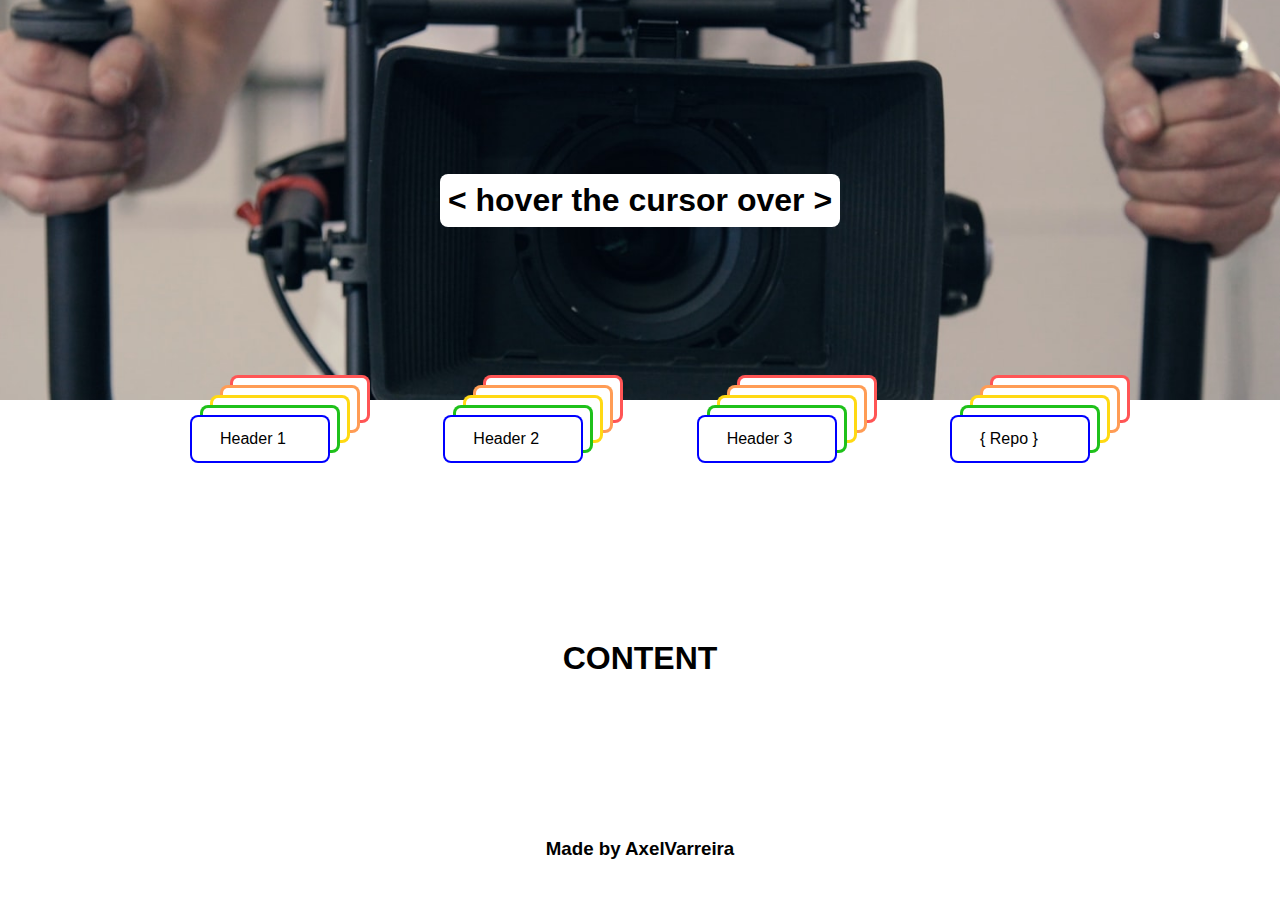
<file: index.html>
<!DOCTYPE html>
<html lang="en">
  <head>
    <meta charset="UTF-8" />
    <title>Header 0</title>
    <link
      rel="stylesheet"
      type="text/css"
      href="./components/global.css"
      media="screen"
    />
    <link rel="stylesheet" type="text/css" href="./style.css" media="screen" />
  </head>
  <body>
    <div class="background">
      <h1 class="background-title">< hover the cursor over ></h1>
      <img
        class="background-header"
        src="../../assets/background0.jpeg"
        alt="header background"
      />
    </div>
    <header>
      <div class="container wrapper">
        <ul class="menu-header">
          <li class="item-list">
            <a
              href="./pages/header1/index.html"
              alt="Vai para o header 1"
              class="link-item"
              >Header 1</a
            >
          </li>
          <li class="item-list">
            <a
              href="./pages/header2/index.html"
              alt="Vai para o header 2"
              class="link-item"
              >Header 2</a
            >
          </li>
          <li class="item-list">
            <a
              href="./pages/header3/index.html"
              alt="Vai para o header 3"
              class="link-item"
              >Header 3</a
            >
          </li>
          <li class="item-list">
            <a
              href="https://github.com/AxelVarreira/Headers1"
              alt="Repositorio desse projeto"
              class="link-item"
              >{ Repo }</a
            >
          </li>
        </ul>
      </div>
    </header>
    <main>
      <h1>CONTENT</h1>
    </main>
    <footer><h3>Made by AxelVarreira</h3></footer>
  </body>
</html>
</file>
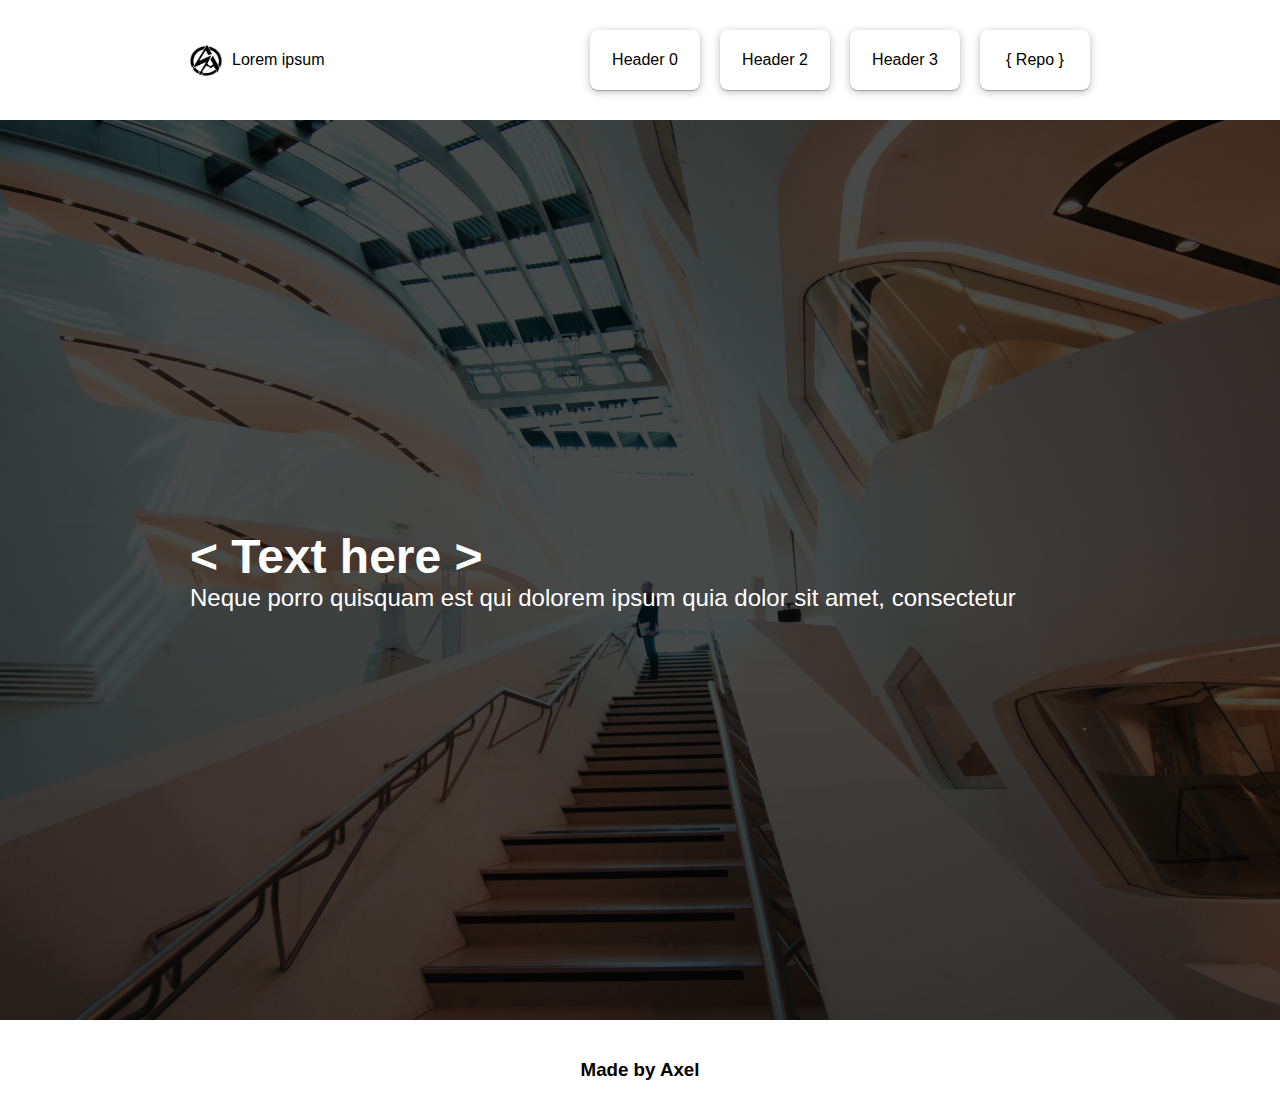
<file: pages/header1/index.html>
<!DOCTYPE html>
<html lang="en">
  <head>
    <meta charset="UTF-8" />
    <title>Header 1</title>
    <link
      rel="stylesheet"
      type="text/css"
      href="../../components/global.css"
      media="screen"
    />
    <link rel="stylesheet" type="text/css" href="./style.css" media="screen" />
  </head>
  <body>
    <header>
      <div class="container">
        <div class="menu">
          <div class="logo-header">
            <img
              src="../../assets/logo.png"
              alt="Logo da pagina"
              class="logo"
              width="32"
              height="32"
            />
            <span> Lorem ipsum</span>
          </div>
          <div class="menu-links">
            <ul class="menu-header">
              <li class="item-list">
                <a
                  href="../../index.html"
                  alt="Vai para o header 0"
                  class="link-item"
                  >Header 0</a
                >
              </li>
              <li class="item-list">
                <a
                  href="../header2/index.html"
                  alt="Vai para o header 2"
                  class="link-item"
                  >Header 2</a
                >
              </li>
              <li class="item-list">
                <a
                  href="../header3/index.html"
                  alt="Vai para o header 3"
                  class="link-item"
                  >Header 3</a
                >
              </li>
              <li class="item-list">
                <a
                  href="https://github.com/AxelVarreira/Headers1"
                  alt="Repositorio desse projeto"
                  class="link-item"
                  >{ Repo }</a
                >
              </li>
            </ul>
          </div>
        </div>
      </div>
    </header>

    <main>
      <section class="section-one">
        <img
          src="../../assets/background1.jpg"
          alt="Background um"
          class="section-one-background"
        />
        <div class="container">
          <div class="section-content">
            <h1>< Text here ></h1>
            <p>
              Neque porro quisquam est qui dolorem ipsum quia dolor sit amet,
              consectetur
            </p>
          </div>
        </div>
      </section>
    </main>

    <footer><h3>Made by Axel</h3></footer>
  </body>
</html>
</file>
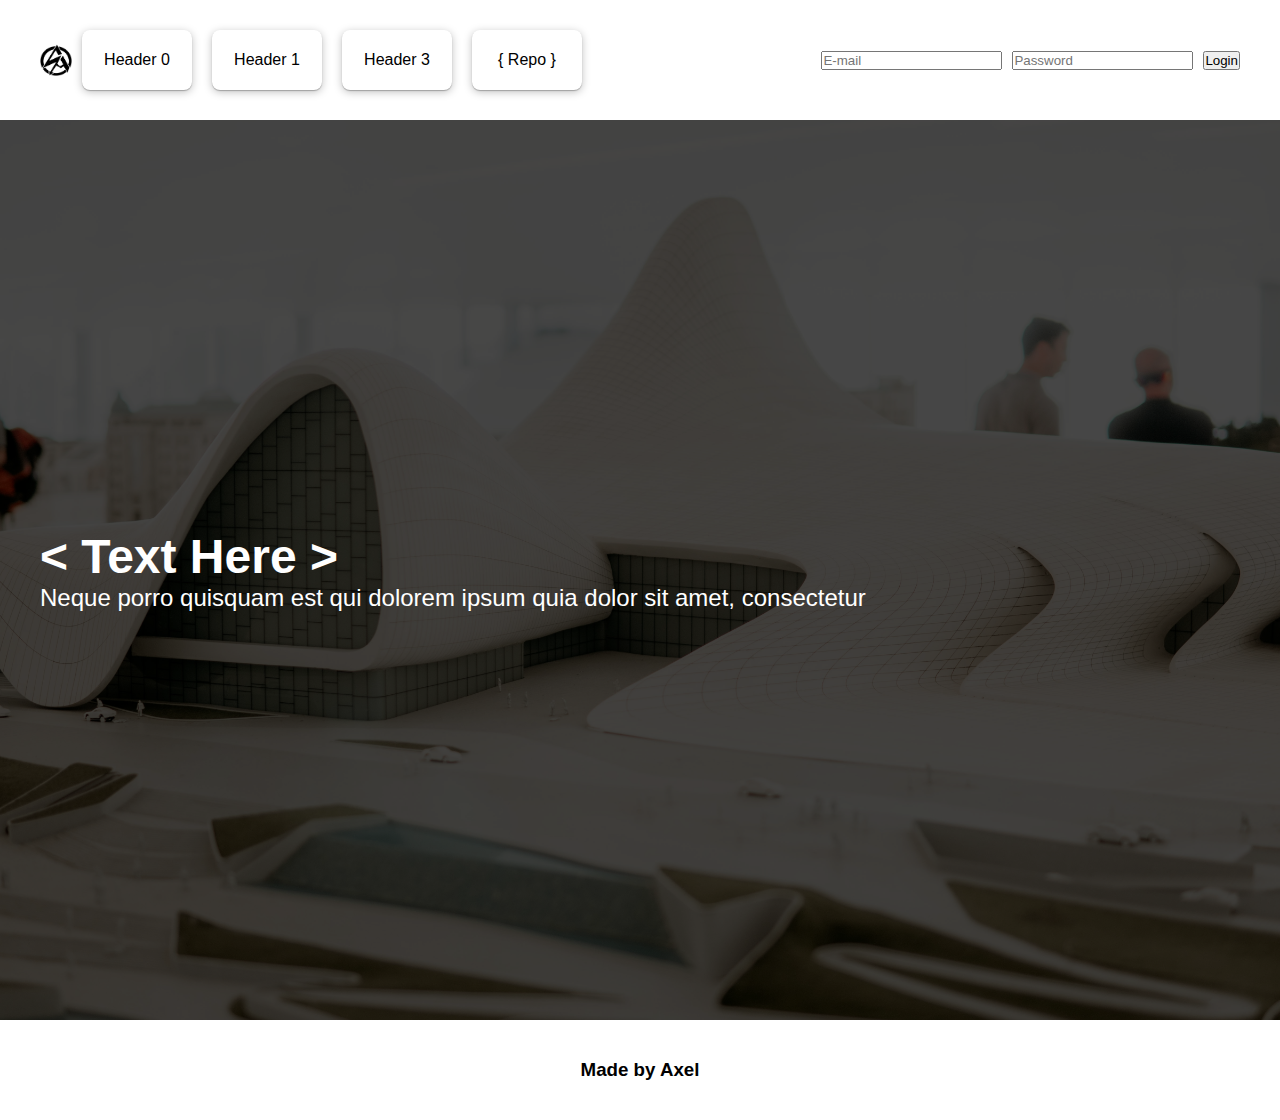
<file: pages/header2/index.html>
<!DOCTYPE html>
<html lang="en">
  <head>
    <meta charset="UTF-8" />
    <title>Header 2</title>
    <link
      rel="stylesheet"
      type="text/css"
      href="../../components/global.css"
      media="screen"
    />
    <link
      rel="stylesheet"
      type="text/css"
      href="../header1/style.css"
      media="screen"
    />
    <link rel="stylesheet" type="text/css" href="./style.css" media="screen" />
  </head>
  <body>
    <header>
      <div class="container">
        <div class="menu">
          <div class="logo-header">
            <img
              src="../../assets/logo.png"
              alt="Logo da pagina"
              class="logo"
              width="32"
              height="32"
            />
            <div class="menu-links">
              <ul class="menu-header">
                <li class="item-list">
                  <a
                    href="../../index.html"
                    alt="Vai para o header 0"
                    class="link-item"
                    >Header 0</a
                  >
                </li>
                <li class="item-list">
                  <a
                    href="../header1/index.html"
                    alt="Vai para o header 1"
                    class="link-item"
                    >Header 1</a
                  >
                </li>
                <li class="item-list">
                  <a
                    href="../header3/index.html"
                    alt="Vai para o header 3"
                    class="link-item"
                    >Header 3</a
                  >
                </li>
                <li class="item-list">
                  <a
                    href="https://github.com/AxelVarreira/Headers1"
                    alt="Repositorio desse projeto"
                    class="link-item"
                    >{ Repo }</a
                  >
                </li>
              </ul>
            </div>
          </div>
          <div class="input">
            <form action="#" method="" class="header-form">
              <div class="inputs">
                <div class="email-container">
                  <input
                    type="email"
                    name="email"
                    class="email-input"
                    placeholder="E-mail"
                    required
                  />
                </div>
                <div class="password-container">
                  <input
                    type="password"
                    name="password"
                    class="password-input"
                    placeholder="Password"
                    required
                  />
                </div>
              </div>
              <button action="" class="submit-button">Login</button>
            </form>
          </div>
        </div>
      </div>
    </header>

    <main>
      <section class="section-one">
        <img
          src="../../assets/background2.jpg"
          alt="Background dois"
          class="section-one-background"
        />
        <div class="container">
          <div class="section-content">
            <h1>< Text Here ></h1>
            <p>
              Neque porro quisquam est qui dolorem ipsum quia dolor sit amet,
              consectetur
            </p>
          </div>
        </div>
      </section>
    </main>

    <footer><h3>Made by Axel</h3></footer>
  </body>
</html>
</file>
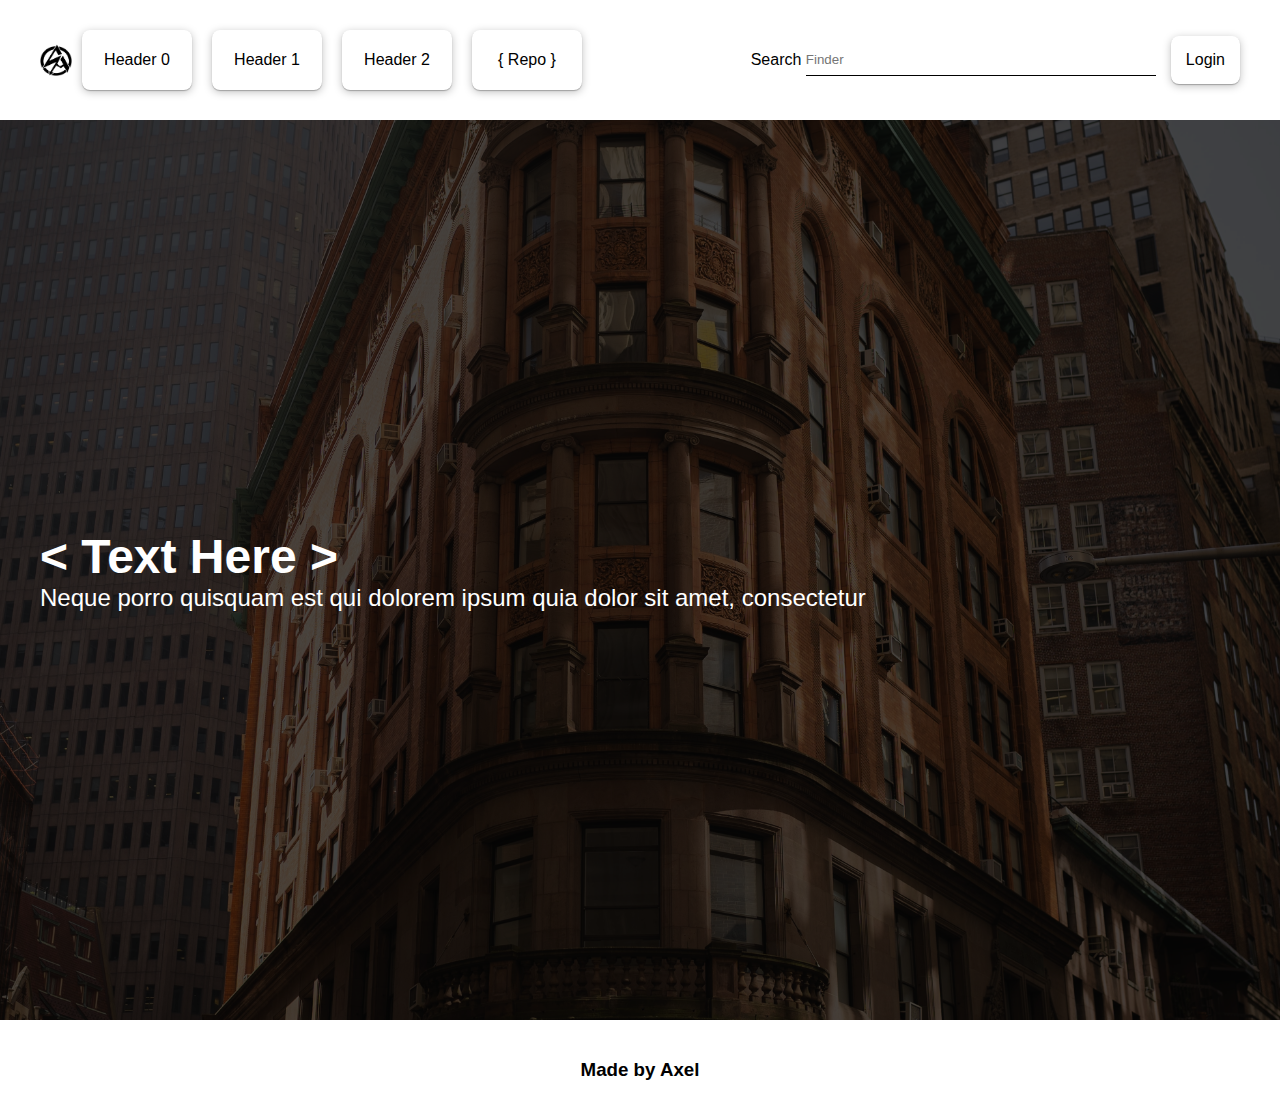
<file: pages/header3/index.html>
<!DOCTYPE html>
<html lang="en">
  <head>
    <meta charset="UTF-8" />
    <title>Header 3</title>
    <link
      rel="stylesheet"
      type="text/css"
      href="../../components/global.css"
      media="screen"
    />
    <link
      rel="stylesheet"
      type="text/css"
      href="../header1/style.css"
      media="screen"
    />
    <link rel="stylesheet" type="text/css" href="./style.css" media="screen" />
  </head>
  <body>
    <header>
      <div class="container">
        <div class="menu">
          <div class="logo-header">
            <img
              src="../../assets/logo.png"
              alt="Logo da pagina"
              class="logo"
              width="32"
              height="32"
            />
            <div class="menu-links">
              <ul class="menu-header">
                <li class="item-list">
                  <a
                    href="../../index.html"
                    alt="Vai para o header 0"
                    class="link-item"
                    >Header 0</a
                  >
                </li>
                <li class="item-list">
                  <a
                    href="../header1/index.html"
                    alt="Vai para o header 1"
                    class="link-item"
                    >Header 1</a
                  >
                </li>
                <li class="item-list">
                  <a
                    href="../header2/index.html"
                    alt="Vai para o header 2"
                    class="link-item"
                    >Header 2</a
                  >
                </li>
                <li class="item-list">
                  <a
                    href="https://github.com/AxelVarreira/Headers1"
                    alt="Repositorio desse projeto"
                    class="link-item"
                    >{ Repo }</a
                  >
                </li>
              </ul>
            </div>
          </div>
          <div class="header-button">
            <div class="header-search">
              <label for="search-bar">Search</label>
              <input
                id="search-bar"
                name="search-bar"
                placeholder="Finder"
                class="search-bar"
                type="text"
              />
            </div>
            <a href="#" class="login-button">Login</a>
          </div>
        </div>
      </div>
    </header>

    <main>
      <section class="section-one">
        <img
          src="../../assets/background3.jpg"
          alt="Background dois"
          class="section-one-background"
        />
        <div class="container">
          <div class="section-content">
            <h1>< Text Here ></h1>
            <p>
              Neque porro quisquam est qui dolorem ipsum quia dolor sit amet,
              consectetur
            </p>
          </div>
        </div>
      </section>
    </main>

    <footer><h3>Made by Axel</h3></footer>
  </body>
</html>
</file>
<file: components/global.css>
* {
  margin: 0;
  padding: 0;
  box-sizing: content-box;

  font-family: BlexMono Nerd Font, "Segoe UI", Tahoma, Geneva, Verdana,
    sans-serif;
}

.container {
  max-width: 900px;
  margin: 0 auto;
}

img {
  max-width: 100%;
}

body {
  width: 100%;
  height: 100%;
}
</file>
<file: style.css>
header {
  width: 100%;
  height: 20%;
  position: relative;
}

main {
  display: flex;
  justify-content: center;
  align-items: center;

  width: 100%;
  height: 40vh;
}

footer {
  display: flex;
  justify-content: center;
  align-items: center;
}

.background {
  height: 400px;
  width: 100%;

  position: relative;

  display: flex;
  justify-content: center;
  align-items: center;
}

.background-title {
  color: black;
  background-color: white;
  padding: 8px;
  border-radius: 8px;
  transition: 0.6s cubic-bezier(0.7, 0, 0.84, 0);
}

.background-title:hover {
  color: white;
  background-color: black;
  transition: 0.6s cubic-bezier(0.7, 0, 0.84, 0);
}

.background .background-header {
  object-fit: cover;
  object-position: 50% 23%;

  height: 100%;
  width: 100%;

  position: absolute;
  top: 0;
  left: 0;

  z-index: -1;
}

.wrapper {
  display: flex;
  flex-direction: column;
  align-items: center;
}

.container .menu-header {
  width: 100%;

  margin: 15px 0;

  display: flex;
  justify-content: space-between;
}

.container .menu-header .item-list {
  list-style: none;

  background-color: white;

  padding: 15px;

  width: 110px;

  transition: 0.6s cubic-bezier(0.61, 1, 0.88, 1);
  box-shadow: blue 0px 0px 0px 2px inset, rgb(255, 255, 255) 10px -10px 0px -3px,
    rgb(31, 193, 27) 10px -10px, rgb(255, 255, 255) 20px -20px 0px -3px,
    rgb(255, 217, 19) 20px -20px, rgb(255, 255, 255) 30px -30px 0px -3px,
    rgb(255, 156, 85) 30px -30px, rgb(255, 255, 255) 40px -40px 0px -3px,
    rgb(255, 85, 85) 40px -40px;
  border-radius: 8px;
}

.container .menu-header .item-list:hover {
  background-color: #f0803c;
  transition: 0.6s cubic-bezier(0.61, 1, 0.88, 1);

  box-shadow: black 0px 0px 0px 2px inset,
    rgb(255, 255, 255) 10px -10px 0px -3px, rgb(255, 217, 19) 10px -10px,
    rgb(255, 255, 255) 20px -20px 0px -3px, rgb(31, 193, 27) 20px -20px,
    rgb(255, 255, 255) 30px -30px 0px -3px, rgb(255, 85, 85) 30px -30px,
    rgb(255, 255, 255) 40px -40px 0px -3px, rgb(255, 156, 85) 40px -40px;
}

.container .menu-header .link-item {
  text-decoration: none;
  color: black;

  padding: 15px;

  border-radius: 8px;

  transition: 0.6s cubic-bezier(0.61, 1, 0.88, 1);
}

.container .menu-header .link-item:hover {
  color: white;
  transition: 0.6s cubic-bezier(0.61, 1, 0.88, 1);
}
</file>
<file: pages/header1/style.css>
header {
  height: 120px;
}

.container {
  height: 100%;
}

.section-content {
  display: flex;
  flex-direction: column;
  justify-content: center;
  align-items: initial;

  height: 100%;

  z-index: 10;
}

.section-content h1 {
  font-size: 48px;
  font-weight: bold;
  color: white;
}
.section-content p {
  color: white;
  font-size: 24px;
}

.menu {
  height: 100%;
  display: flex;
  justify-content: space-between;
  align-items: center;
}

.menu .logo-header {
  display: flex;
  align-items: center;
}

.menu .logo-header .logo {
  margin-right: 10px;
}

.menu .menu-header {
  display: flex;
  justify-content: space-between;

  width: 500px;
}

.menu .menu-header .item-list {
  list-style: none;

  width: 110px;
  height: 60px;

  border-radius: 8px;

  box-shadow: rgba(0, 0, 0, 0.25) 0px 0.0625em 0.0625em,
    rgba(0, 0, 0, 0.25) 0px 0.125em 0.5em,
    rgba(255, 255, 255, 0.1) 0px 0px 0px 1px inset;

  display: flex;
  justify-content: center;
  align-items: center;

  transition: 0.6s cubic-bezier(0.61, 1, 0.88, 1);
}

.menu .menu-header .item-list:hover {
  box-shadow: rgba(0, 0, 0, 0.3) 0px 19px 38px,
    rgba(0, 0, 0, 0.22) 0px 15px 12px;
  transition: 0.6s cubic-bezier(0.61, 1, 0.88, 1);
}

.menu .menu-header .item-list .link-item {
  width: 100%;
  height: 100%;
  text-decoration: none;
  display: flex;
  justify-content: center;
  align-items: center;

  color: black;
}

main {
  height: 100vh;
  width: 100%;
}

main .section-one {
  height: 100%;
  position: relative;
}

main .section-one::after {
  content: "";

  width: 100%;
  height: 100%;

  position: absolute;
  bottom: 0;
  left: 0;

  background-color: black;

  opacity: 70%;
  z-index: -1;
}

main .section-one .section-one-background {
  object-fit: cover;
  object-position: 50% 50%;

  height: 100%;
  width: 100%;

  position: absolute;
  top: 0;
  left: 0;

  z-index: -1;
}

footer {
  height: 100px;
  width: 100%;
  display: flex;
  align-items: center;
  justify-content: center;
}
</file>
<file: pages/header2/style.css>
.container {
  max-width: 1200px;
}

.menu .logo-header span {
  margin-right: 15px;
}

.menu .input .header-form {
  display: flex;
}

.menu .input .header-form .inputs {
  display: flex;
}

.menu .input .header-form .inputs .email-container .email-input,
.menu .input .header-form .inputs .password-container .password-input {
  margin-right: 10px;
}
</file>
<file: pages/header3/style.css>
input {
  position: relative;

  width: 350px;
  height: 30px;

  border: none;
  border-bottom: 1px solid black;
  outline: none;
}

input:focus {
  border-bottom: 1px solid grey;
}

.container {
  max-width: 1200px;
}

.menu .header-button {
  display: flex;
  align-items: center;
  justify-content: center;
}

.menu .header-button .login-button {
  padding: 15px;
  border-radius: 8px;
  box-shadow: rgb(0 0 0 / 25%) 0px 0.0625em 0.0625em,
    rgb(0 0 0 / 25%) 0px 0.125em 0.5em,
    rgb(255 255 255 / 10%) 0px 0px 0px 1px inset;
  transition: 0.6s cubic-bezier(0.61, 1, 0.88, 1);

  margin-left: 15px;

  text-decoration: none;
  color: black;
}

.menu .header-button .login-button:hover {
  transition: 0.6s cubic-bezier(0.61, 1, 0.88, 1);
  box-shadow: rgba(0, 0, 0, 0.25) 0px 14px 28px,
    rgba(0, 0, 0, 0.22) 0px 10px 10px;
}
</file>
